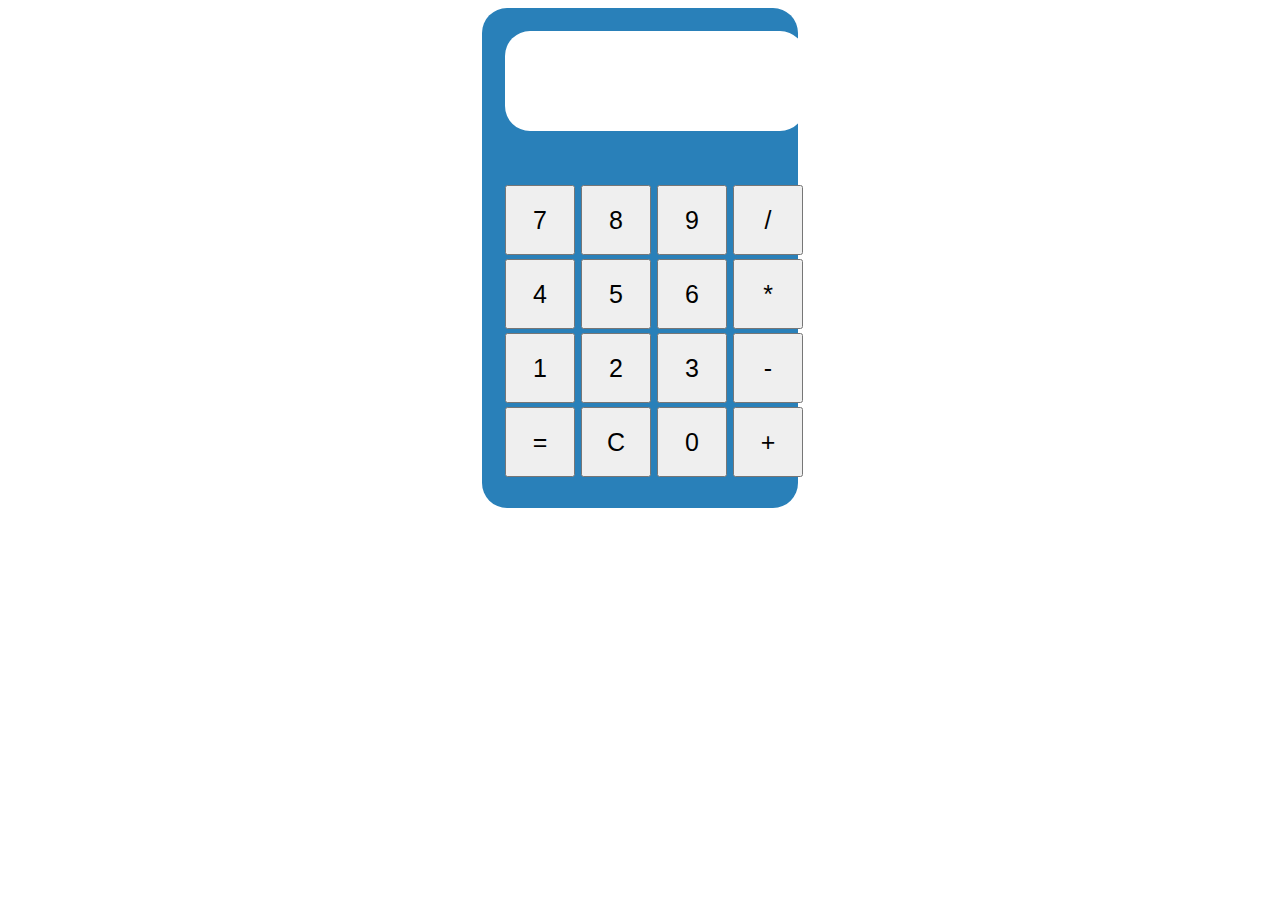
<file: 1. calculator/index.html>
<!DOCTYPE html>
<html lang="en">
<head>
	<meta charset="UTF-8">
	<meta name="viewport" content="width=device-width, initial-scale=1.0">
	<title>Calculadora</title>
  <link type="text/css" href="estilo.css" rel="stylesheet">
</head>
<body onload="init();">
	<table class="calculadora">
<tr>
  <td colspan="4"><span id="resultado"></span></td>
</tr>
<tr>
  <td><button id="siete">7</button></td><td><button id="ocho">8</button></td><td><button id="nueve">9</button></td><td><button id="division">/</button></td>
</tr>
<tr>
  <td><button id="cuatro">4</button></td><td><button id="cinco">5</button></td><td><button id="seis">6</button></td><td><button id="multiplicacion">*</button></td>
</tr>
<tr>
  <td><button id="uno">1</button></td><td><button id="dos">2</button></td><td><button id="tres">3</button></td><td><button id="resta">-</button></td>
</tr>
<tr>
  <td><button id="igual">=</button></td><td><button id="reset">C</button></td><td><button id="cero">0</button></td><td><button id="suma">+</button></td>
</tr>

</table>
<script src="funcionalidad.js"></script>
</body>
</html>
</file>
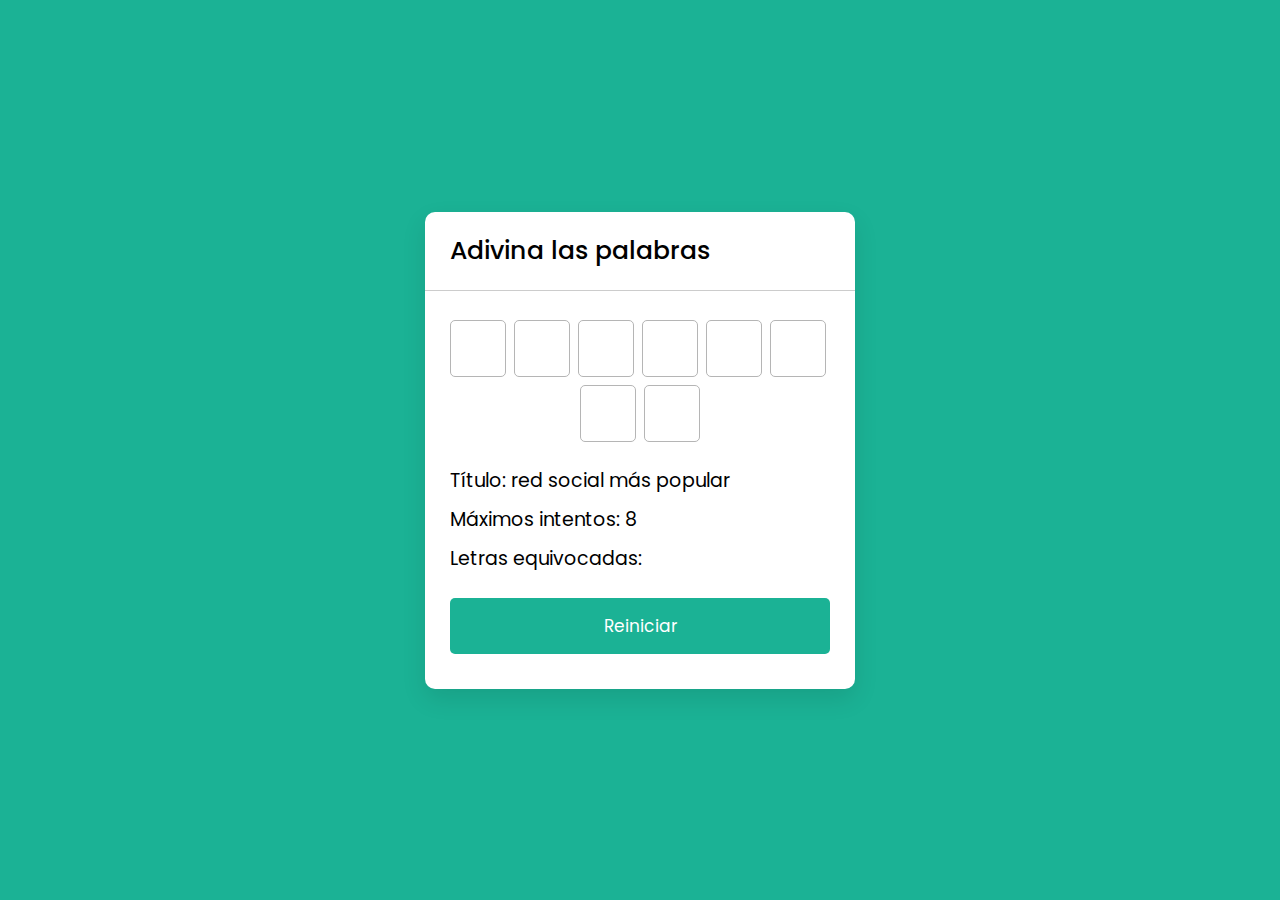
<file: 2. guessing-game/index.html>
<!DOCTYPE html>
<!-- Coding By CodingNepal - youtube.com/codingnepal -->
<html lang="es">
  <head>
    <meta charset="utf-8">
    <title>Bienvenido!</title>
    <link rel="stylesheet" href="style.css">
    <meta name="viewport" content="width=device-width, initial-scale=1.0">
  </head>
  <body>
    <div class="wrapper">
      <h1>Adivina las palabras</h1>
      <div class="content">
        <input type="text" class="typing-input" maxlength="1">
        <div class="inputs"></div>
        <div class="details">
          <p class="hint">Título: <span></span></p>
          <p class="guess-left">Máximos intentos: <span></span></p>
          <p class="wrong-letter">Letras equivocadas: <span></span></p>
        </div>
        <button class="reset-btn">Reiniciar</button>
      </div>
    </div>

    <script src="palabras.js"></script>
    <script src="script.js"></script>

  </body>
</html>
</file>
<file: 1. calculator/estilo.css>
.calculadora{
  display:block;
  margin:0 auto;
  padding:20px;
  background-color:#2980b9;
  width:25%;
  height:500px;
  border-radius: 25px;
}
.calculadora td button{
  display:block; 
  width:70px;
  height: 70px;
  font-size: 25px;
}
#resultado{
  display:block;
  text-align: center;
  font-size: 40px;
  margin-bottom: 50px;
  width:300px;
  height: 100px;
  line-height: 100px;
  background-color:#fff;
  border-radius: 25px;
  overflow-y: scroll;
}
</file>
<file: 2. guessing-game/style.css>
/* Import Google font - Poppins */
@import url('https://fonts.googleapis.com/css2?family=Poppins:wght@400;500;600&display=swap');
*{
  margin: 0;
  padding: 0;
  box-sizing: border-box;
  font-family: 'Poppins', sans-serif;
}
body{
  display: flex;
  padding: 0 10px;
  min-height: 100vh;
  align-items: center;
  justify-content: center;
  background: #1BB295;
}
.wrapper{
  width: 430px;
  background: #fff;
  border-radius: 10px;
  box-shadow: 0 10px 25px rgba(0,0,0,0.1);
}
.wrapper h1{
  font-size: 25px;
  font-weight: 500;
  padding: 20px 25px;
  border-bottom: 1px solid #ccc;
}
.wrapper .content{
  margin: 25px 25px 35px;
}
.content .inputs{
  display: flex;
  flex-wrap: wrap;
  justify-content: center;
}
.inputs input{
  height: 57px;
  width: 56px;
  margin: 4px;
  font-size: 24px;
  font-weight: 500;
  color: #1ba98c;
  text-align: center;
  border-radius: 5px;
  background: none;
  pointer-events: none;
  text-transform: uppercase;
  border: 1px solid #B5B5B5;
}
.typing-input {
  opacity: 0;
  z-index: -999;
  position: absolute;
  pointer-events: none;
}
.inputs input:first-child{
  margin-left: 0px;
}
.content .details{
  margin: 20px 0 25px;
}
.details p{
  font-size: 19px;
  margin-bottom: 10px;
}
.content .reset-btn{
  width: 100%;
  border: none;
  cursor: pointer;
  color: #fff;
  outline: none;
  padding: 15px 0;
  font-size: 17px;
  border-radius: 5px;
  background: #1BB295;
  transition: all 0.3s ease;
}
.content .reset-btn:hover{
  background: #18a589;
}

@media screen and (max-width: 460px) {
  .wrapper {
    width: 100%;
  }
  .wrapper h1{
    font-size: 22px;
    padding: 16px 20px;
  }
  .wrapper .content{
    margin: 25px 20px 35px;
  }
  .inputs input{
    height: 51px;
    width: 50px;
    margin: 3px;
    font-size: 22px;
  }
  .details p{
    font-size: 17px;
  }
  .content .reset-btn{
    padding: 14px 0;
    font-size: 16px;
  }
}
</file>
